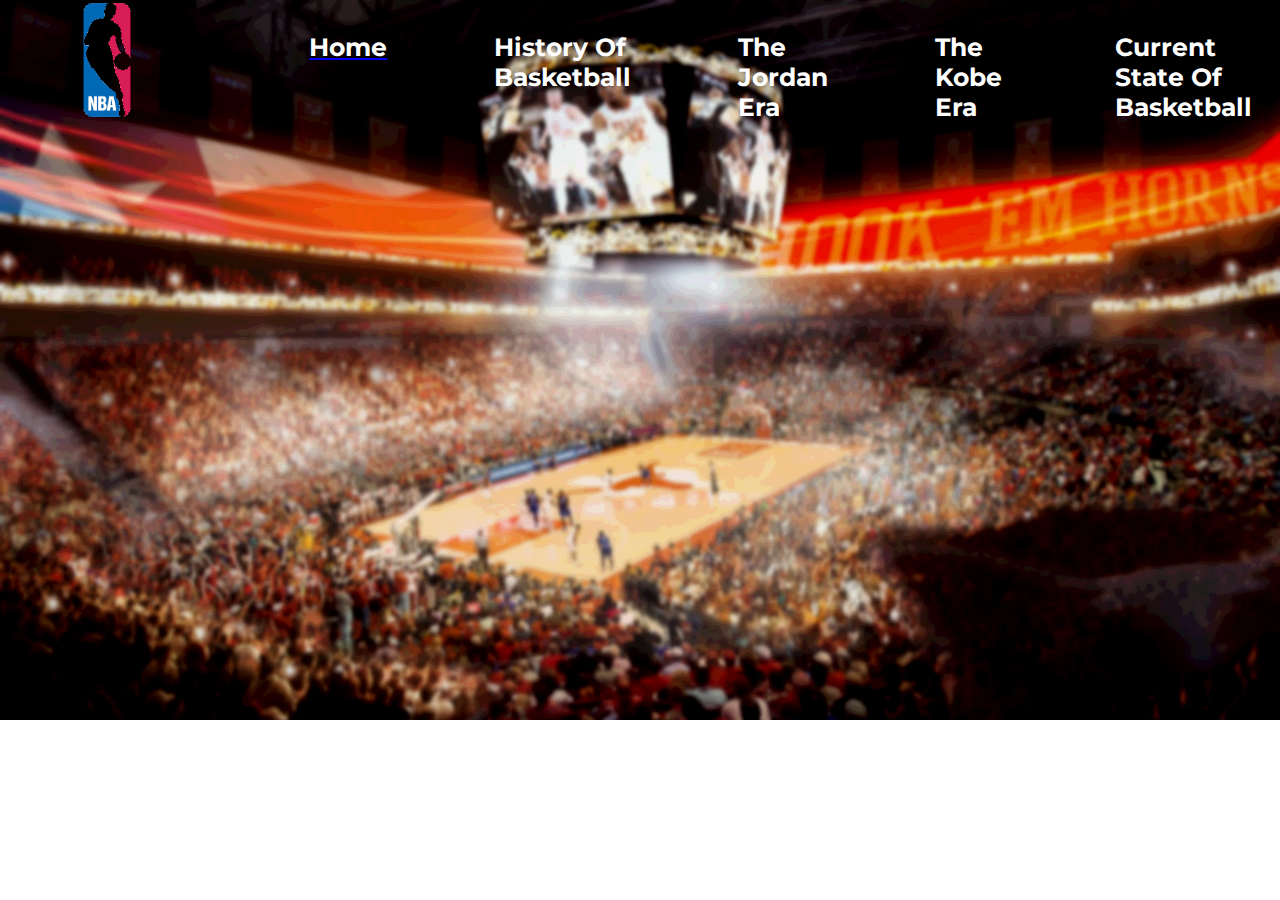
<file: index.html>
<!DOCTYPE html>
<html>
</html>
<head>
	<meta charset="UTF-8">
	<meta http-equiv="X-UA-Compatible" content="IE=edge">
	<meta name="viewport" content="width=device-width, initial-scale=1.0">
	<title>The History Of Basketball | Home Page</title>
	<meta name="keywords" content="Basketball, NBA, Sports">
	<meta name="description" content="History Of Basketball">
	<link rel="stylesheet" href="styles/style.css">
	<link rel="preconnect" href="https://fonts.gstatic.com">
	<link href="https://fonts.googleapis.com/css2?family=Montserrat:ital,wght@1,200&family=Oswald:wght@300&display=swap" rel="stylesheet">
	
	<link rel="apple-touch-icon" sizes="180x180" href="/apple-touch-icon.png">
	<link rel="icon" type="image/png" sizes="32x32" href="/favicon-32x32.png">
	<link rel="icon" type="image/png" sizes="16x16" href="/favicon-16x16.png">
	<link rel="manifest" href="/site.webmanifest">
	<link rel="mask-icon" href="/safari-pinned-tab.svg" color="#5bbad5">
	<meta name="msapplication-TileColor" content="#da532c">
	<meta name="theme-color" content="#ffffff">
	<style type="text/css">
		body{
    	background-image: url("images/stadium.jpg");
   	 	background-size: cover;
   	 	background-repeat: no-repeat;
 }
</style>
</head>
<body>

	<nav>
		<img src="images/NBAlogo.png">
		<a style="text-decoration: underline; text-decoration-color: blue; " href="#">Home</a>
		<a href="history.html">History Of Basketball</a>
		<a href="jordanEra.html">The Jordan Era</a>
		<a href="kobeEra.html">The Kobe Era</a>
		<a href="currentStateOfBasketball.html">Current State Of Basketball</a>
	</nav>
		<main>
	


		</main>





	 <footer>
        <p>Copyright 2021&copy;</p>
    </footer>
	 

</body>
</html>
</file>
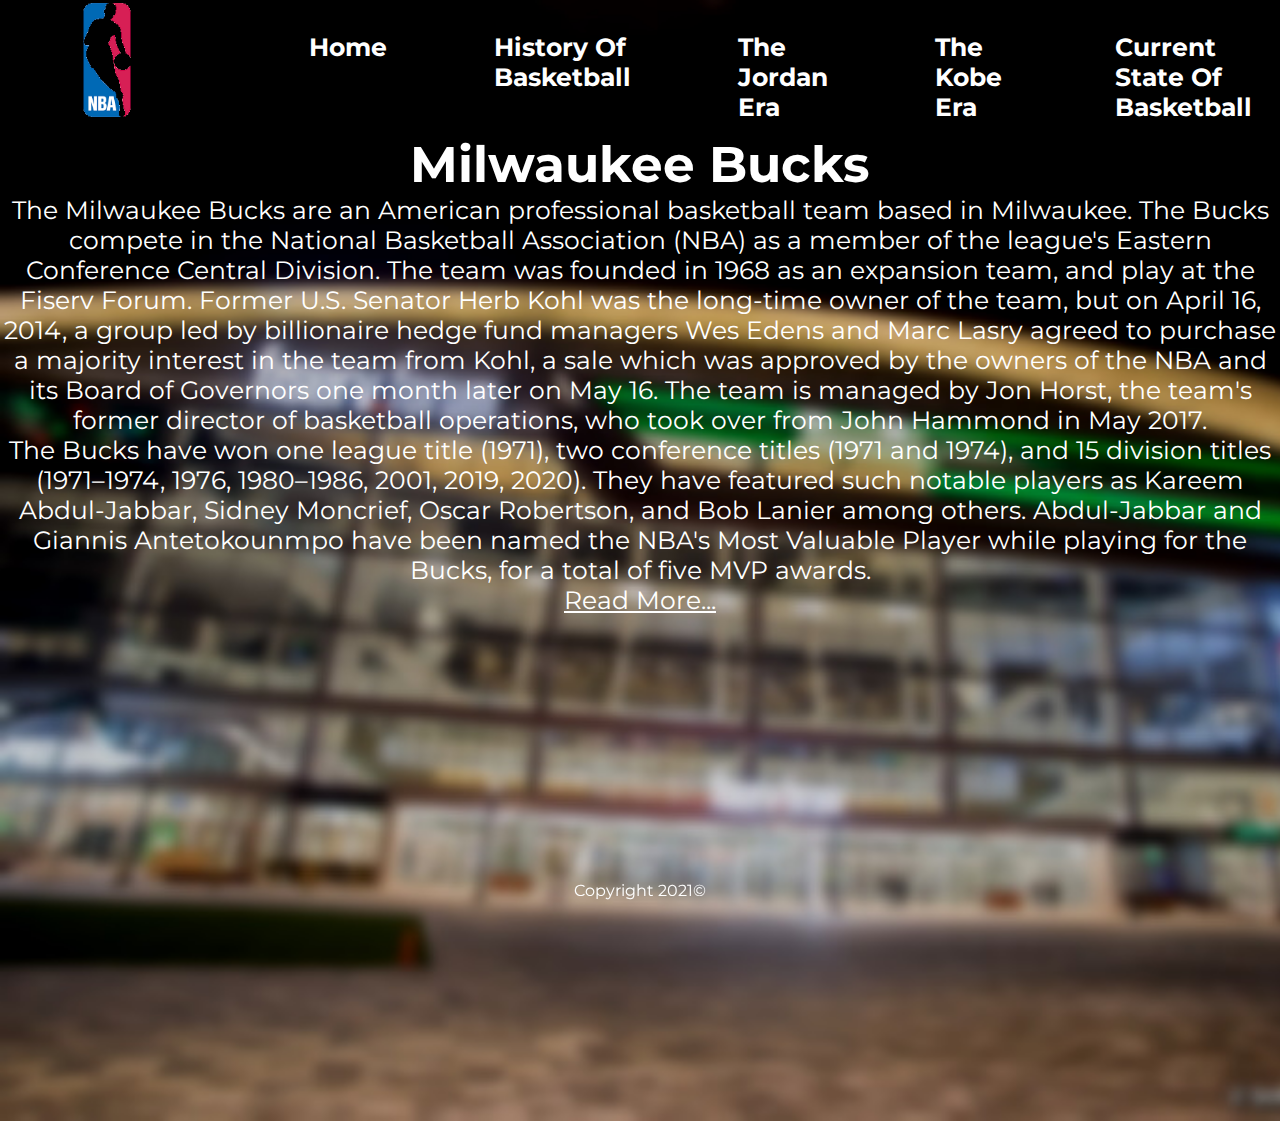
<file: bucks.html>
<!DOCTYPE html>
<html>
<head>
	<meta charset="UTF-8">
	<meta http-equiv="X-UA-Compatible" content="IE=edge">
	<meta name="viewport" content="width=device-width, initial-scale=1.0">
	<title>The History Of Basketball | Home Page</title>
	<meta name="keywords" content="Basketball, NBA, Sports">
	<meta name="description" content="History Of Basketball">
	<link rel="stylesheet" href="styles/style.css">
	<link rel="preconnect" href="https://fonts.gstatic.com">
	<link href="https://fonts.googleapis.com/css2?family=Montserrat:ital,wght@1,200&family=Oswald:wght@300&display=swap" rel="stylesheet">
	
	<link rel="apple-touch-icon" sizes="180x180" href="/apple-touch-icon.png">
	<link rel="icon" type="image/png" sizes="32x32" href="/favicon-32x32.png">
	<link rel="icon" type="image/png" sizes="16x16" href="/favicon-16x16.png">
	<link rel="manifest" href="/site.webmanifest">
	<link rel="mask-icon" href="/safari-pinned-tab.svg" color="#5bbad5">
	<meta name="msapplication-TileColor" content="#da532c">
	<meta name="theme-color" content="#ffffff">
<style type="text/css">
		body{
    	background-image: url("images/fiservStadium.jpg");
   	 	background-size: cover;
   	 	background-repeat: no-repeat;
 }
</style>
</head>
<body>

	<nav>
		<img src="images/NBAlogo.png">
		<a href="index.html">Home</a>
		<a href="history.html">History Of Basketball</a>
		<a href="jordanEra.html">The Jordan Era</a>
		<a href="kobeEra.html">The Kobe Era</a>
		<a href="currentStateOfBasketball.html">Current State Of Basketball</a>
	</nav>
<main>
	
		<h1>
			Milwaukee Bucks
		</h1>

		<p>
			The Milwaukee Bucks are an American professional basketball team based in Milwaukee. The Bucks compete in the National Basketball Association (NBA) as a member of the league's Eastern Conference Central Division. The team was founded in 1968 as an expansion team, and play at the Fiserv Forum. Former U.S. Senator Herb Kohl was the long-time owner of the team, but on April 16, 2014, a group led by billionaire hedge fund managers Wes Edens and Marc Lasry agreed to purchase a majority interest in the team from Kohl, a sale which was approved by the owners of the NBA and its Board of Governors one month later on May 16. The team is managed by Jon Horst, the team's former director of basketball operations, who took over from John Hammond in May 2017.
			<br>
			The Bucks have won one league title (1971), two conference titles (1971 and 1974), and 15 division titles (1971–1974, 1976, 1980–1986, 2001, 2019, 2020). They have featured such notable players as Kareem Abdul-Jabbar, Sidney Moncrief, Oscar Robertson, and Bob Lanier among others. Abdul-Jabbar and Giannis Antetokounmpo have been named the NBA's Most Valuable Player while playing for the Bucks, for a total of five MVP awards.



		</p>


		<a href="https://en.wikipedia.org/wiki/Milwaukee_Bucks" target="_blank">Read More...</a>

		
		<section>
			
		</section>





		<section>
			<iframe src="https://www.google.com/maps/embed?pb=!1m18!1m12!1m3!1d2915.826392934822!2d-87.91957488422652!3d43.04508409955686!2m3!1f0!2f0!3f0!3m2!1i1024!2i768!4f13.1!3m3!1m2!1s0x880519748afe3d71%3A0x20af60eabab279bb!2sFiserv%20Forum!5e0!3m2!1sen!2sie!4v1618704777743!5m2!1sen!2sie" width="600" height="450" style="border:0;" allowfullscreen="" loading="lazy"></iframe>
		</section>

	 </main>





	 <footer>
        <p>Copyright 2021&copy;</p>
    </footer>
	 

</body>
</html>
</file>
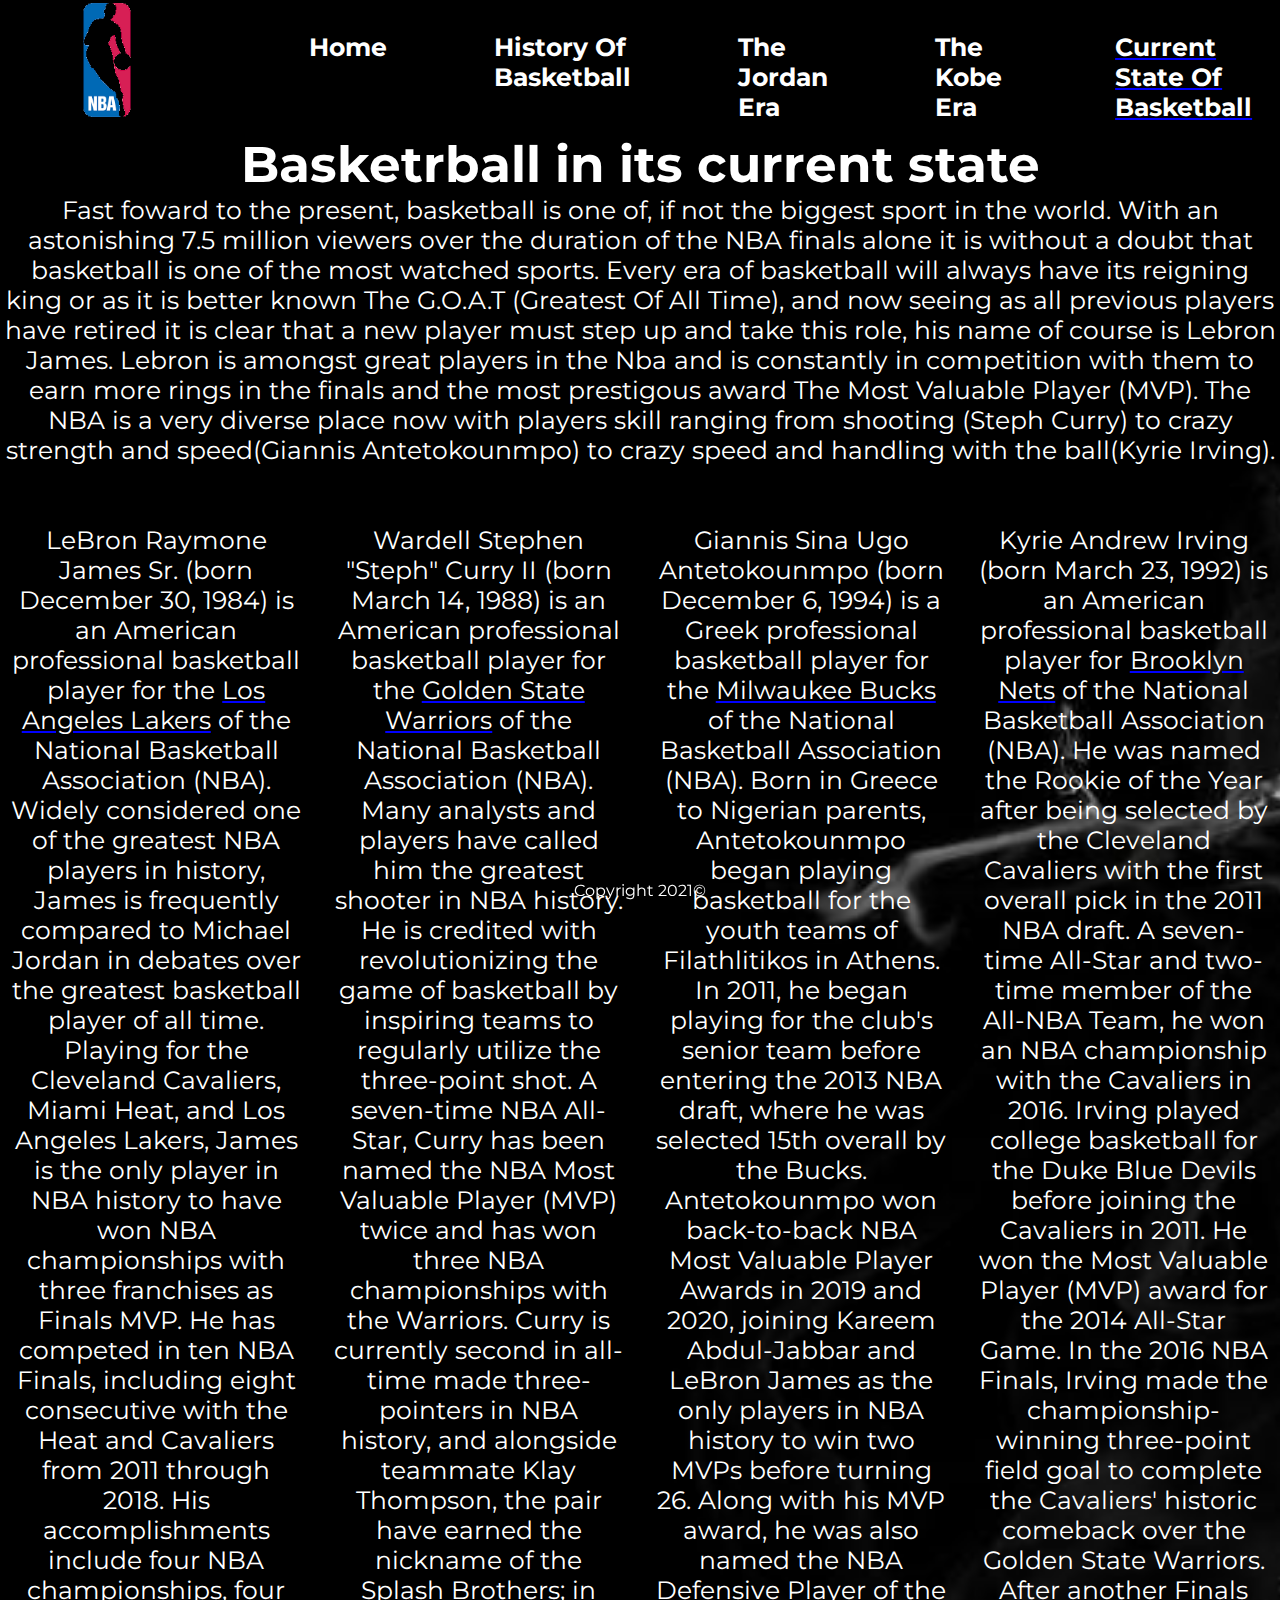
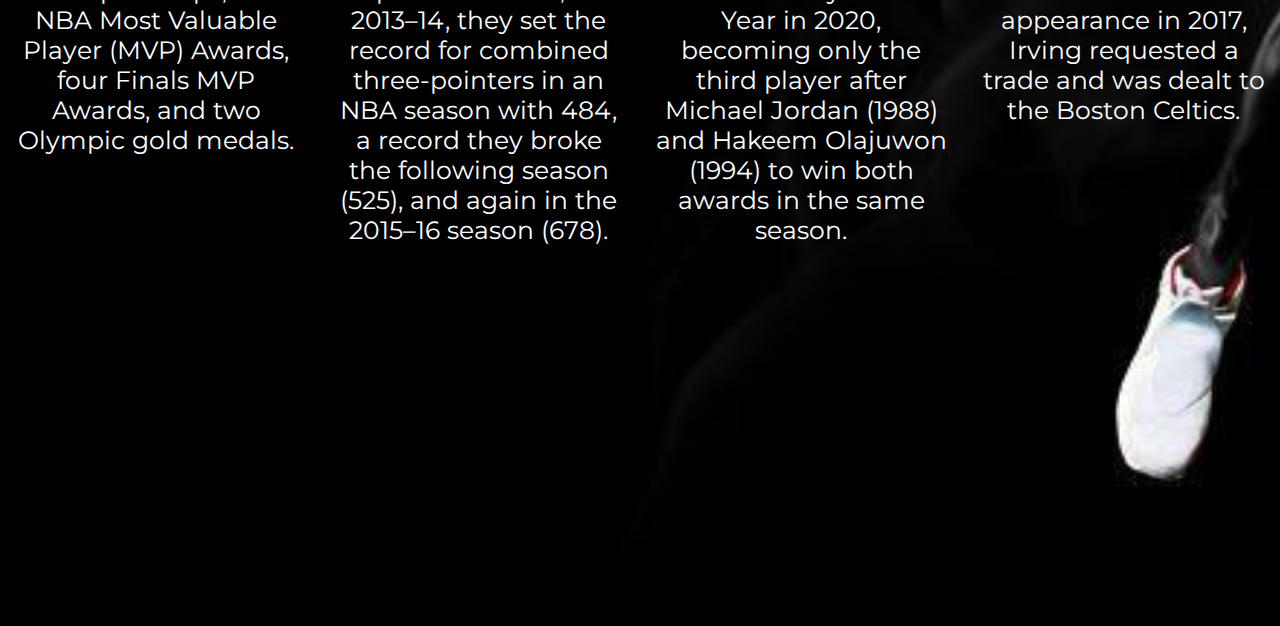
<file: currentStateOfBasketball.html>
<!DOCTYPE html>
<html>
<head>
	<meta charset="UTF-8">
	<meta http-equiv="X-UA-Compatible" content="IE=edge">
	<meta name="viewport" content="width=device-width, initial-scale=1.0">
	<title>The History Of Basketball | Home Page</title>
	<meta name="keywords" content="Basketball, NBA, Sports">
	<meta name="description" content="History Of Basketball">
	<link rel="stylesheet" href="styles/style.css">
	<link rel="preconnect" href="https://fonts.gstatic.com">
	<link href="https://fonts.googleapis.com/css2?family=Montserrat:ital,wght@1,200&family=Oswald:wght@300&display=swap" rel="stylesheet">
	
	<link rel="apple-touch-icon" sizes="180x180" href="/apple-touch-icon.png">
	<link rel="icon" type="image/png" sizes="32x32" href="/favicon-32x32.png">
	<link rel="icon" type="image/png" sizes="16x16" href="/favicon-16x16.png">
	<link rel="manifest" href="/site.webmanifest">
	<link rel="mask-icon" href="/safari-pinned-tab.svg" color="#5bbad5">
	<meta name="msapplication-TileColor" content="#da532c">
	<meta name="theme-color" content="#ffffff">
<style type="text/css">
		body{
    	background-image: url("images/Basketball2020.jpg");
   	 	background-size: cover;
   	 	background-repeat: no-repeat;
 }
</style>
</head>
<body>

	<nav>
		<img src="images/NBAlogo.png">
		<a href="index.html">Home</a>
		<a href="history.html">History Of Basketball</a>
		<a href="jordanEra.html">The Jordan Era</a>
		<a href="kobeEra.html">The Kobe Era</a>
		<a style="text-decoration: underline; text-decoration-color: blue;" href="currentStateOfBasketball.html">Current State Of Basketball</a>
	</nav>
<main>
	
		<h1>
			Basketrball in its current state
		</h1>

		<p>Fast foward to the present, basketball is one of, if not the biggest sport in the world. With an astonishing 7.5 million viewers over the duration of the NBA finals alone it is without a doubt that basketball is one of the most watched sports. Every era of basketball will always have its reigning king or as it is better known The G.O.A.T (Greatest Of All Time), and now seeing as all previous players have retired it is clear that a new player must step up and take this role, his name of course is Lebron James. 

		Lebron is amongst great players in the Nba and is constantly in competition with them to earn more rings in the finals and the most prestigous award The Most Valuable Player (MVP). The NBA is a very diverse place now with players skill ranging from shooting (Steph Curry) to crazy strength and speed(Giannis Antetokounmpo) to crazy speed and handling with the ball(Kyrie Irving).
   		
		</p>

		<section class="gridContainer">
				<section id="col1" style="margin: 10px;">
					<p>
						LeBron Raymone James Sr. (born December 30, 1984) is an American professional basketball player for the <a style="text-decoration: underline; text-decoration-color: blue;" href="lakers.html">Los Angeles Lakers</a> of the National Basketball Association (NBA). Widely considered one of the greatest NBA players in history, James is frequently compared to Michael Jordan in debates over the greatest basketball player of all time. Playing for the Cleveland Cavaliers, Miami Heat, and Los Angeles Lakers, James is the only player in NBA history to have won NBA championships with three franchises as Finals MVP. He has competed in ten NBA Finals, including eight consecutive with the Heat and Cavaliers from 2011 through 2018. His accomplishments include four NBA championships, four NBA Most Valuable Player (MVP) Awards, four Finals MVP Awards, and two Olympic gold medals.
					</p>
				</section>
				
				<section id="col2" style="margin: 10px;">
					<p>
						Wardell Stephen "Steph" Curry II (born March 14, 1988) is an American professional basketball player for the <a style="text-decoration: underline; text-decoration-color: blue;" href="goldenState.html">Golden State Warriors</a> of the National Basketball Association (NBA). Many analysts and players have called him the greatest shooter in NBA history. He is credited with revolutionizing the game of basketball by inspiring teams to regularly utilize the three-point shot. A seven-time NBA All-Star, Curry has been named the NBA Most Valuable Player (MVP) twice and has won three NBA championships with the Warriors.
						Curry is currently second in all-time made three-pointers in NBA history, and alongside teammate Klay Thompson, the pair have earned the nickname of the Splash Brothers; in 2013–14, they set the record for combined three-pointers in an NBA season with 484, a record they broke the following season (525), and again in the 2015–16 season (678).
					</p>
				</section>
				
				<section id="col3" style="margin: 10px;">
					<p>
						Giannis Sina Ugo Antetokounmpo (born December 6, 1994) is a Greek professional basketball player for the <a style="text-decoration: underline; text-decoration-color: blue;" href="bucks.html">Milwaukee Bucks</a> of the National Basketball Association (NBA). Born in Greece to Nigerian parents, Antetokounmpo began playing basketball for the youth teams of Filathlitikos in Athens. In 2011, he began playing for the club's senior team before entering the 2013 NBA draft, where he was selected 15th overall by the Bucks.
						Antetokounmpo won back-to-back NBA Most Valuable Player Awards in 2019 and 2020, joining Kareem Abdul-Jabbar and LeBron James as the only players in NBA history to win two MVPs before turning 26. Along with his MVP award, he was also named the NBA Defensive Player of the Year in 2020, becoming only the third player after Michael Jordan (1988) and Hakeem Olajuwon (1994) to win both awards in the same season.

				</section>
				
				<section id="col4" style="margin: 10px;">
					<p>
						Kyrie Andrew Irving (born March 23, 1992) is an American professional basketball player for <a style="text-decoration: underline; text-decoration-color: blue;" href="nets.html">Brooklyn Nets</a> of the National Basketball Association (NBA). He was named the Rookie of the Year after being selected by the Cleveland Cavaliers with the first overall pick in the 2011 NBA draft. A seven-time All-Star and two-time member of the All-NBA Team, he won an NBA championship with the Cavaliers in 2016.
						Irving played college basketball for the Duke Blue Devils before joining the Cavaliers in 2011. He won the Most Valuable Player (MVP) award for the 2014 All-Star Game. In the 2016 NBA Finals, Irving made the championship-winning three-point field goal to complete the Cavaliers' historic comeback over the Golden State Warriors. After another Finals appearance in 2017, Irving requested a trade and was dealt to the Boston Celtics.
				</section>

		</section>


		<section>
			<iframe width="560" height="315" src="https://www.youtube.com/embed/ebpUYnxOlHE" title="YouTube video player" frameborder="0" allow="accelerometer; autoplay; clipboard-write; encrypted-media; gyroscope; picture-in-picture" allowfullscreen></iframe>		
		</section>



	 </main>





	 <footer>
        <p>Copyright 2021&copy;</p>
    </footer>
	 

</body>
</html>
</file>
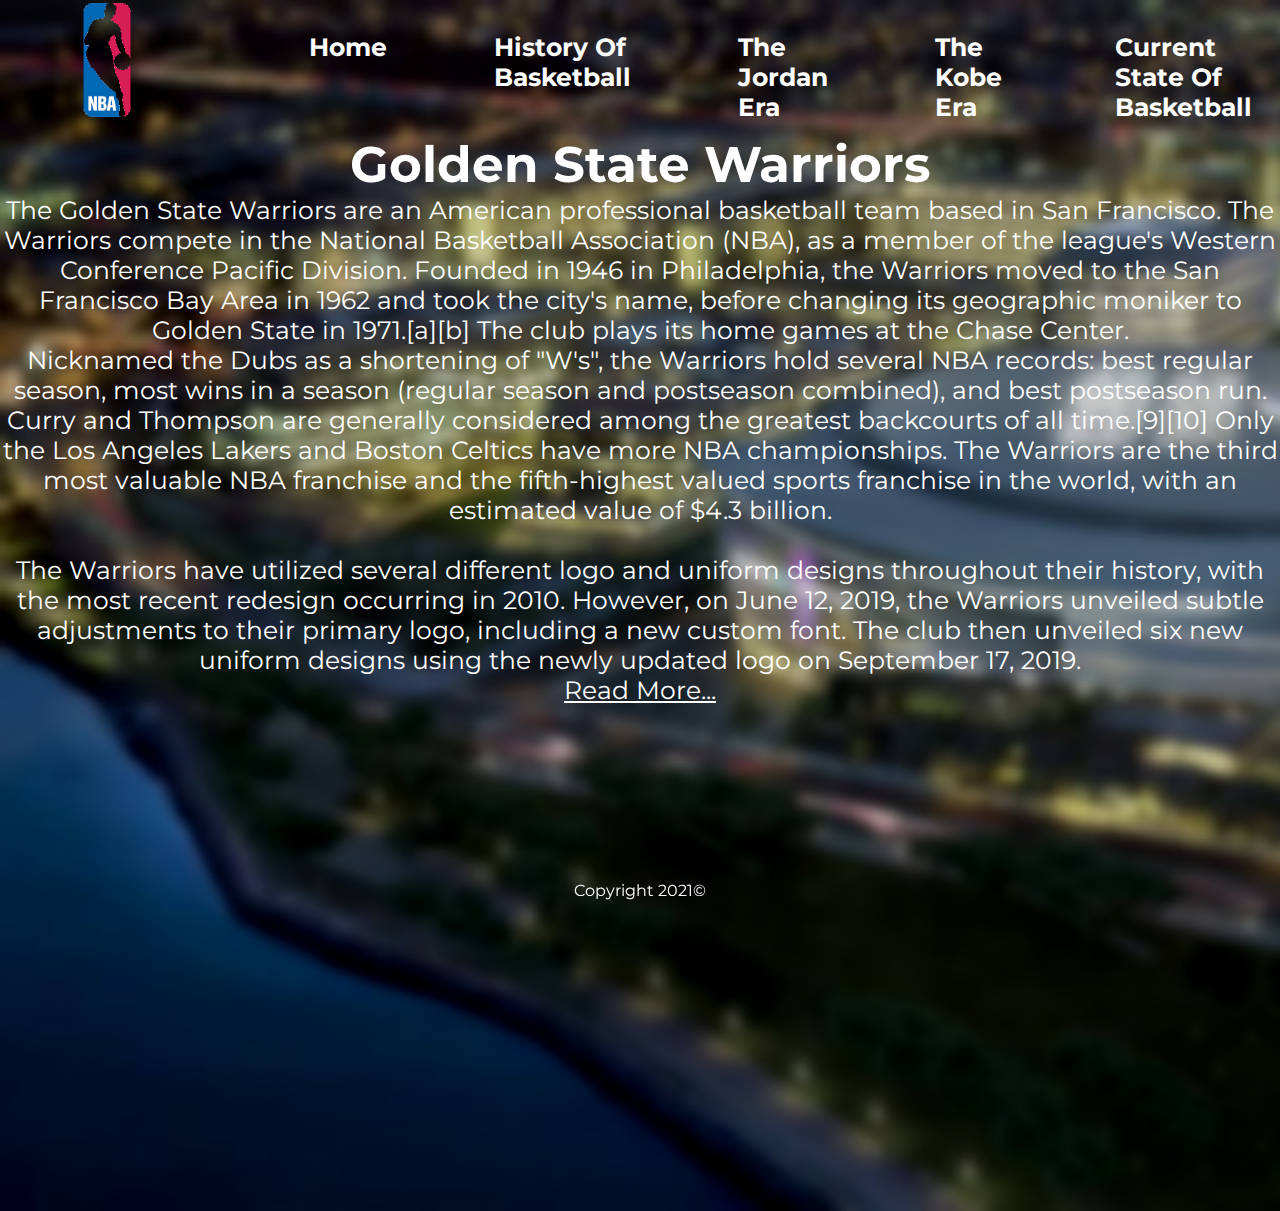
<file: goldenState.html>
<!DOCTYPE html>
<html>
<head>
	<meta charset="UTF-8">
	<meta http-equiv="X-UA-Compatible" content="IE=edge">
	<meta name="viewport" content="width=device-width, initial-scale=1.0">
	<title>The History Of Basketball | Home Page</title>
	<meta name="keywords" content="Basketball, NBA, Sports">
	<meta name="description" content="History Of Basketball">
	<link rel="stylesheet" href="styles/style.css">
	<link rel="preconnect" href="https://fonts.gstatic.com">
	<link href="https://fonts.googleapis.com/css2?family=Montserrat:ital,wght@1,200&family=Oswald:wght@300&display=swap" rel="stylesheet">
	
	<link rel="apple-touch-icon" sizes="180x180" href="/apple-touch-icon.png">
	<link rel="icon" type="image/png" sizes="32x32" href="/favicon-32x32.png">
	<link rel="icon" type="image/png" sizes="16x16" href="/favicon-16x16.png">
	<link rel="manifest" href="/site.webmanifest">
	<link rel="mask-icon" href="/safari-pinned-tab.svg" color="#5bbad5">
	<meta name="msapplication-TileColor" content="#da532c">
	<meta name="theme-color" content="#ffffff">
<style type="text/css">
		body{
    	background-image: url("images/chaseCenter.jpg");
   	 	background-size: cover;
   	 	background-repeat: no-repeat;
 }
</style>
</head>
<body>

	<nav>
		<img src="images/NBAlogo.png">
		<a href="index.html">Home</a>
		<a href="history.html">History Of Basketball</a>
		<a href="jordanEra.html">The Jordan Era</a>
		<a href="kobeEra.html">The Kobe Era</a>
		<a href="currentStateOfBasketball.html">Current State Of Basketball</a>
	</nav>
<main>
	
		<h1>
			Golden State Warriors
		</h1>

		<p>
			The Golden State Warriors are an American professional basketball team based in San Francisco. The Warriors compete in the National Basketball Association (NBA), as a member of the league's Western Conference Pacific Division. Founded in 1946 in Philadelphia, the Warriors moved to the San Francisco Bay Area in 1962 and took the city's name, before changing its geographic moniker to Golden State in 1971.[a][b] The club plays its home games at the Chase Center.
			<br>
			Nicknamed the Dubs as a shortening of "W's", the Warriors hold several NBA records: best regular season, most wins in a season (regular season and postseason combined), and best postseason run. Curry and Thompson are generally considered among the greatest backcourts of all time.[9][10] Only the Los Angeles Lakers and Boston Celtics have more NBA championships. The Warriors are the third most valuable NBA franchise and the fifth-highest valued sports franchise in the world, with an estimated value of $4.3 billion.
			<br><br>
			The Warriors have utilized several different logo and uniform designs throughout their history, with the most recent redesign occurring in 2010. However, on June 12, 2019, the Warriors unveiled subtle adjustments to their primary logo, including a new custom font. The club then unveiled six new uniform designs using the newly updated logo on September 17, 2019.
		</p>


		<a href="https://en.wikipedia.org/wiki/Golden_State_Warriors" target="_blank">Read More...</a>

		
		<section>
			
		</section>





		<section>
			<iframe src="https://www.google.com/maps/embed?pb=!1m18!1m12!1m3!1d3153.938047264349!2d-122.38990368479354!3d37.76805082031952!2m3!1f0!2f0!3f0!3m2!1i1024!2i768!4f13.1!3m3!1m2!1s0x808f7fc67f4400e9%3A0x7d6793e3d8a141e3!2sChase%20Center!5e0!3m2!1sen!2sie!4v1618704157193!5m2!1sen!2sie" width="600" height="450" style="border:0;" allowfullscreen="" loading="lazy"></iframe>
		</section>

	 </main>





	 <footer>
        <p>Copyright 2021&copy;</p>
    </footer>
	 

</body>
</html>
</file>
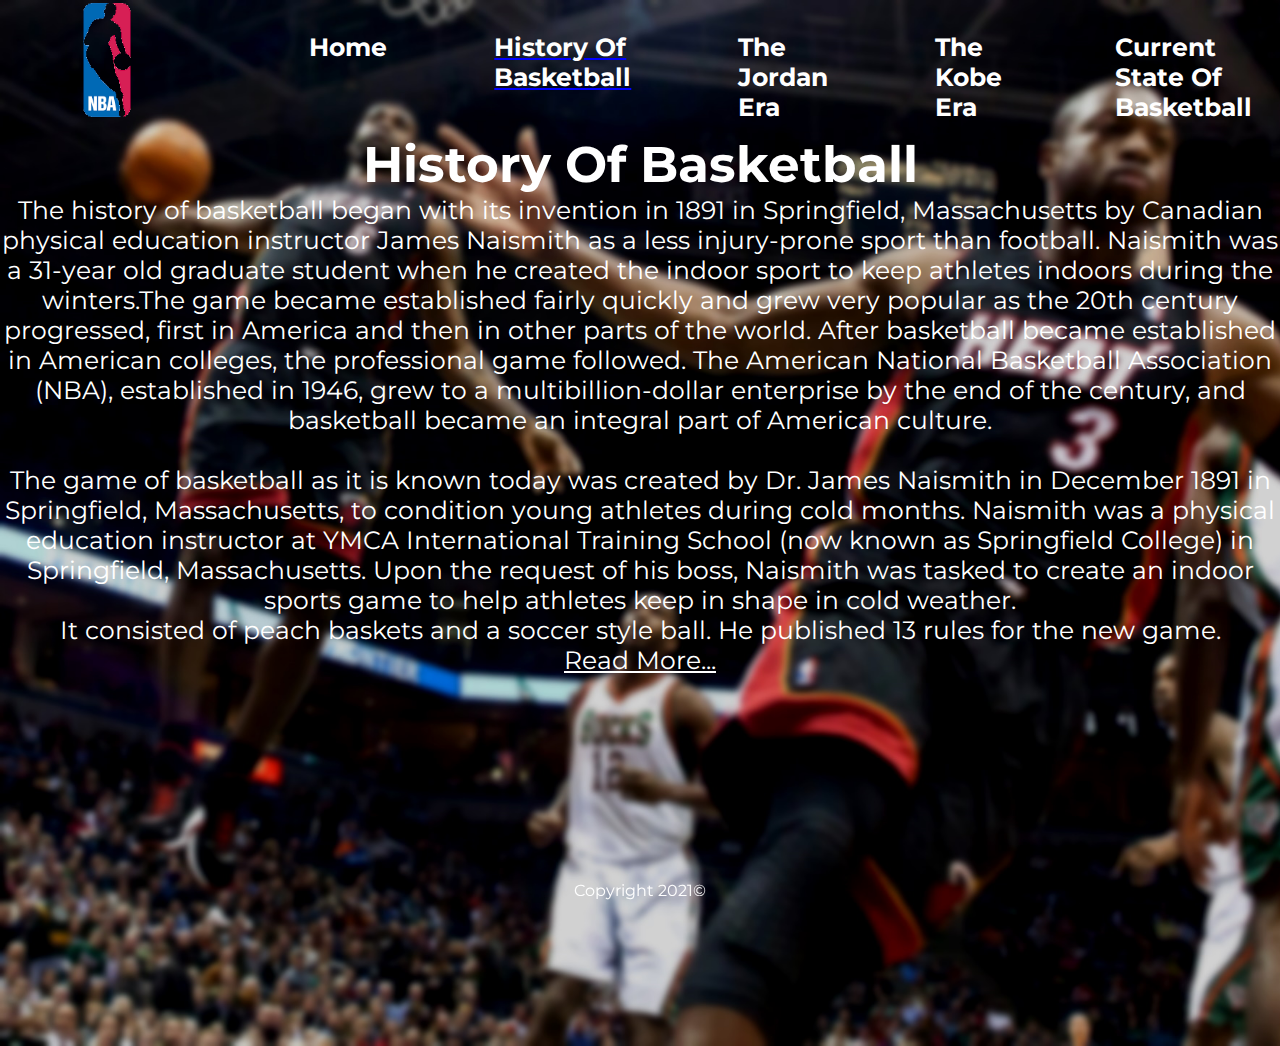
<file: history.html>
<!DOCTYPE html>
<html>
<head>
	<meta charset="UTF-8">
	<meta http-equiv="X-UA-Compatible" content="IE=edge">
	<meta name="viewport" content="width=device-width, initial-scale=1.0">
	<title>The History Of Basketball | Home Page</title>
	<meta name="keywords" content="Basketball, NBA, Sports">
	<meta name="description" content="History Of Basketball">
	<link rel="stylesheet" href="styles/style.css">
	<link rel="preconnect" href="https://fonts.gstatic.com">
	<link href="https://fonts.googleapis.com/css2?family=Montserrat:ital,wght@1,200&family=Oswald:wght@300&display=swap" rel="stylesheet">
	
	<link rel="apple-touch-icon" sizes="180x180" href="/apple-touch-icon.png">
	<link rel="icon" type="image/png" sizes="32x32" href="/favicon-32x32.png">
	<link rel="icon" type="image/png" sizes="16x16" href="/favicon-16x16.png">
	<link rel="manifest" href="/site.webmanifest">
	<link rel="mask-icon" href="/safari-pinned-tab.svg" color="#5bbad5">
	<meta name="msapplication-TileColor" content="#da532c">
	<meta name="theme-color" content="#ffffff">
<style type="text/css">
		body{
    	background-image: url("images/BronWadeDunk.jpg");
   	 	background-size: cover;
   	 	background-repeat: no-repeat;
 }
</style>
</head>
<body>

	<nav>
		<img src="images/NBAlogo.png">
		<a href="index.html">Home</a>
		<a style="text-decoration: underline; text-decoration-color: blue; " href="#">History Of Basketball</a>
		<a href="jordanEra.html">The Jordan Era</a>
		<a href="kobeEra.html">The Kobe Era</a>
		<a href="currentStateOfBasketball.html">Current State Of Basketball</a>
	</nav>
<main>
	
		<h1>
			History Of Basketball
		</h1>

		<p>The history of basketball began with its invention in 1891 in Springfield, Massachusetts by Canadian physical education instructor James Naismith as a less injury-prone sport than football. Naismith was a 31-year old graduate student when he created the indoor sport to keep athletes indoors during the winters.The game became established fairly quickly and grew very popular as the 20th century progressed, first in America and then in other parts of the world. After basketball became established in American colleges, the professional game followed. The American National Basketball Association (NBA), established in 1946, grew to a multibillion-dollar enterprise by the end of the century, and basketball became an integral part of American culture. <br> <br>
		
		The game of basketball as it is known today was created by Dr. James Naismith in December 1891 in Springfield, Massachusetts, to condition young athletes during cold months. Naismith was a physical education instructor at YMCA International Training School (now known as Springfield College) in Springfield, Massachusetts. Upon the request of his boss, Naismith was tasked to create an indoor sports game to help athletes keep in shape in cold weather. <br>
		It consisted of peach baskets and a soccer style ball. He published 13 rules for the new game.


		</p>

		<a href="https://en.wikipedia.org/wiki/History_of_basketball" target="_blank">Read More...</a>



		<section>
			<iframe width="560" height="315" src="https://www.youtube.com/embed/WaYAhkH2cJM" frameborder="0" allow="accelerometer; autoplay; clipboard-write; encrypted-media; gyroscope; picture-in-picture" allowfullscreen></iframe>
		</section>



	 </main>





	 <footer>
        <p>Copyright 2021&copy;</p>
    </footer>
	 

</body>
</html>
</file>
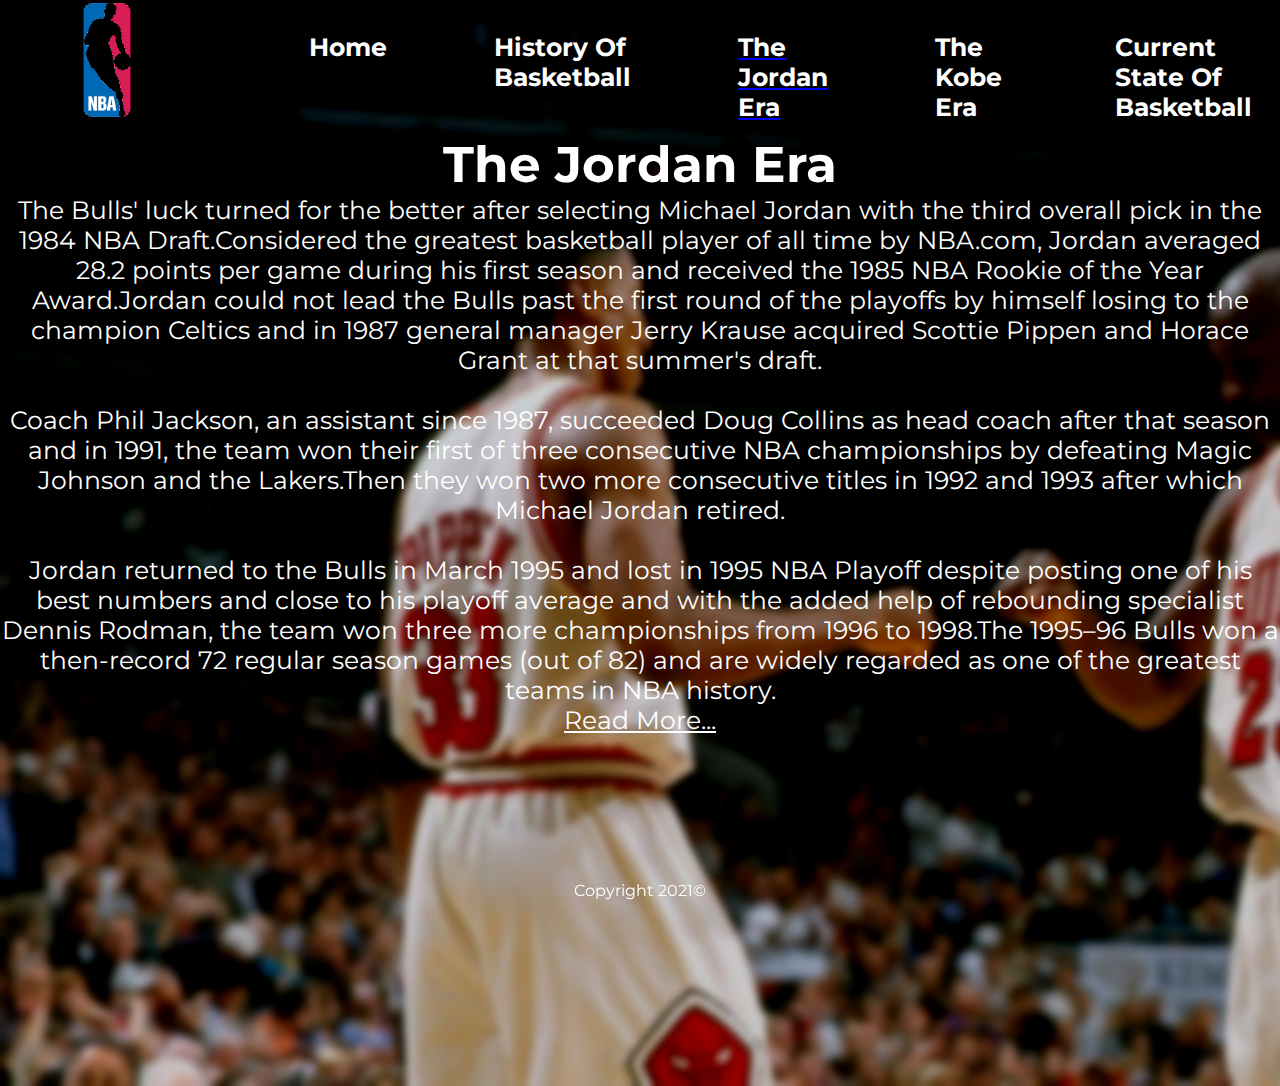
<file: jordanEra.html>
<!DOCTYPE html>
<html>
<head>
	<meta charset="UTF-8">
	<meta http-equiv="X-UA-Compatible" content="IE=edge">
	<meta name="viewport" content="width=device-width, initial-scale=1.0">
	<title>The History Of Basketball | Home Page</title>
	<meta name="keywords" content="Basketball, NBA, Sports">
	<meta name="description" content="History Of Basketball">
	<link rel="stylesheet" href="styles/style.css">
	<link rel="preconnect" href="https://fonts.gstatic.com">
	<link href="https://fonts.googleapis.com/css2?family=Montserrat:ital,wght@1,200&family=Oswald:wght@300&display=swap" rel="stylesheet">
	
	<link rel="apple-touch-icon" sizes="180x180" href="/apple-touch-icon.png">
	<link rel="icon" type="image/png" sizes="32x32" href="/favicon-32x32.png">
	<link rel="icon" type="image/png" sizes="16x16" href="/favicon-16x16.png">
	<link rel="manifest" href="/site.webmanifest">
	<link rel="mask-icon" href="/safari-pinned-tab.svg" color="#5bbad5">
	<meta name="msapplication-TileColor" content="#da532c">
	<meta name="theme-color" content="#ffffff">

	<style type="text/css">
		body{
    	background-image: url("images/jordan.jpg");
   	 	background-size: cover;
   	 	background-repeat: no-repeat;
 }
</style>

</head>
<body>

	<nav>
		<img src="images/NBAlogo.png">
		<a href="index.html">Home</a>
		<a href="history.html">History Of Basketball</a>
		<a style="text-decoration: underline; text-decoration-color: blue; "href="jordanEra.html">The Jordan Era</a>
		<a href="kobeEra.html">The Kobe Era</a>
		<a href="currentStateOfBasketball.html">Current State Of Basketball</a>
	</nav>
<main>
	
		<h1>
			The Jordan Era
		</h1>

		<p>The Bulls' luck turned for the better after selecting Michael Jordan with the third overall pick in the 1984 NBA Draft.Considered the greatest basketball player of all time by NBA.com, Jordan averaged 28.2 points per game during his first season and received the 1985 NBA Rookie of the Year Award.Jordan could not lead the Bulls past the first round of the playoffs by himself losing to the champion Celtics and in 1987 general manager Jerry Krause acquired Scottie Pippen and Horace Grant at that summer's draft. <br> <br>
			Coach Phil Jackson, an assistant since 1987, succeeded Doug Collins as head coach after that season and in 1991, the team won their first of three consecutive NBA championships by defeating Magic Johnson and the Lakers.Then they won two more consecutive titles in 1992 and 1993 after which Michael Jordan retired. <br> <br>
			Jordan returned to the Bulls in March 1995 and lost in 1995 NBA Playoff despite posting one of his best numbers and close to his playoff average and with the added help of rebounding specialist Dennis Rodman, the team won three more championships from 1996 to 1998.The 1995–96 Bulls won a then-record 72 regular season games (out of 82) and are widely regarded as one of the greatest teams in NBA history.

		</p>

		<a href="https://en.wikipedia.org/wiki/List_of_Chicago_Bulls_seasons" target="_blank">Read More...</a>


		<section style="margin-top: 30px;">
				<iframe width="560" height="315" src="https://www.youtube.com/embed/8FwgVZdCpGk" frameborder="0" allow="accelerometer; autoplay; clipboard-write; encrypted-media; gyroscope; picture-in-picture" allowfullscreen></iframe>

		</section>


	 </main>
	 <footer>
        <p>Copyright 2021&copy;</p>
    </footer>
	 

</body>
</html>




</body>
</file>
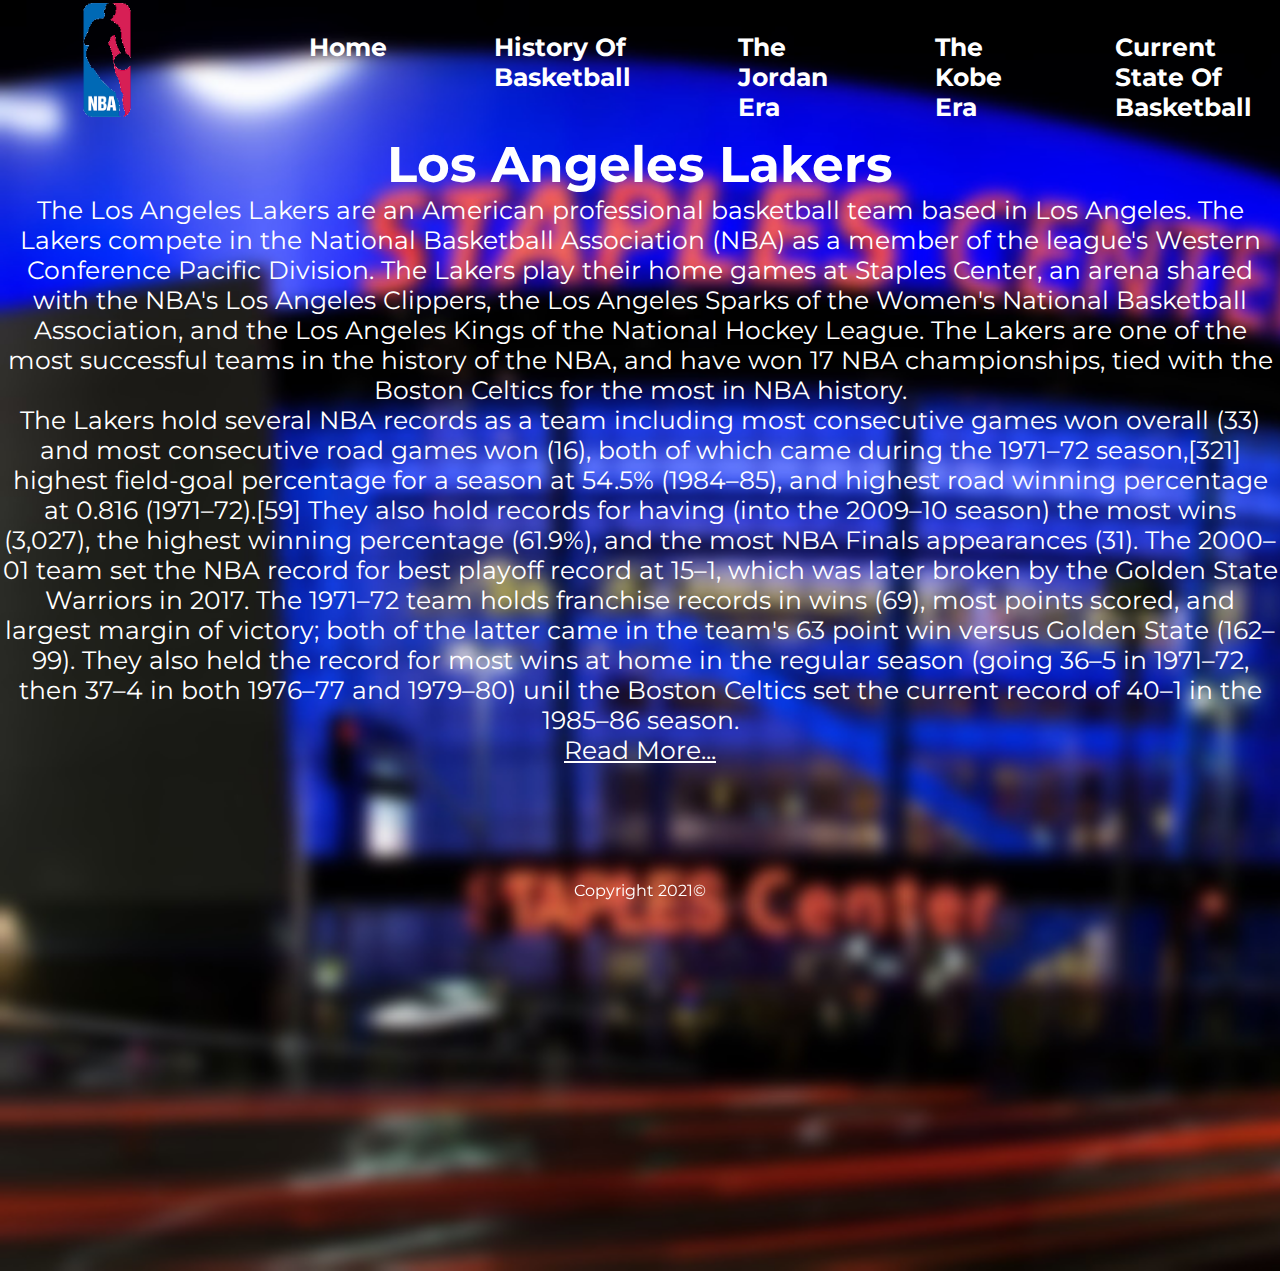
<file: lakers.html>
<!DOCTYPE html>
<html>
<head>
	<meta charset="UTF-8">
	<meta http-equiv="X-UA-Compatible" content="IE=edge">
	<meta name="viewport" content="width=device-width, initial-scale=1.0">
	<title>The History Of Basketball | Home Page</title>
	<meta name="keywords" content="Basketball, NBA, Sports">
	<meta name="description" content="History Of Basketball">
	<link rel="stylesheet" href="styles/style.css">
	<link rel="preconnect" href="https://fonts.gstatic.com">
	<link href="https://fonts.googleapis.com/css2?family=Montserrat:ital,wght@1,200&family=Oswald:wght@300&display=swap" rel="stylesheet">
	
	<link rel="apple-touch-icon" sizes="180x180" href="/apple-touch-icon.png">
	<link rel="icon" type="image/png" sizes="32x32" href="/favicon-32x32.png">
	<link rel="icon" type="image/png" sizes="16x16" href="/favicon-16x16.png">
	<link rel="manifest" href="/site.webmanifest">
	<link rel="mask-icon" href="/safari-pinned-tab.svg" color="#5bbad5">
	<meta name="msapplication-TileColor" content="#da532c">
	<meta name="theme-color" content="#ffffff">
<style type="text/css">
		body{
    	background-image: url("images/staplesCenter.jpg");
   	 	background-size: cover;
   	 	background-repeat: no-repeat;
 }
</style>
</head>
<body>

	<nav>
		<img src="images/NBAlogo.png">
		<a href="index.html">Home</a>
		<a href="history.html">History Of Basketball</a>
		<a href="jordanEra.html">The Jordan Era</a>
		<a href="kobeEra.html">The Kobe Era</a>
		<a href="currentStateOfBasketball.html">Current State Of Basketball</a>
	</nav>
<main>
	
		<h1>
			Los Angeles Lakers
		</h1>

		<p>
			The Los Angeles Lakers are an American professional basketball team based in Los Angeles. The Lakers compete in the National Basketball Association (NBA) as a member of the league's Western Conference Pacific Division. The Lakers play their home games at Staples Center, an arena shared with the NBA's Los Angeles Clippers, the Los Angeles Sparks of the Women's National Basketball Association, and the Los Angeles Kings of the National Hockey League. The Lakers are one of the most successful teams in the history of the NBA, and have won 17 NBA championships, tied with the Boston Celtics for the most in NBA history.
			<br>
			The Lakers hold several NBA records as a team including most consecutive games won overall (33) and most consecutive road games won (16), both of which came during the 1971–72 season,[321] highest field-goal percentage for a season at 54.5% (1984–85), and highest road winning percentage at 0.816 (1971–72).[59] They also hold records for having (into the 2009–10 season) the most wins (3,027), the highest winning percentage (61.9%), and the most NBA Finals appearances (31). The 2000–01 team set the NBA record for best playoff record at 15–1, which was later broken by the Golden State Warriors in 2017. The 1971–72 team holds franchise records in wins (69), most points scored, and largest margin of victory; both of the latter came in the team's 63 point win versus Golden State (162–99). They also held the record for most wins at home in the regular season (going 36–5 in 1971–72, then 37–4 in both 1976–77 and 1979–80) unil the Boston Celtics set the current record of 40–1 in the 1985–86 season.
		</p>

		<a href="https://en.wikipedia.org/wiki/Los_Angeles_Lakers" target="_blank">Read More...</a>

		<section>
			
			<iframe src="https://www.google.com/maps/embed?pb=!1m18!1m12!1m3!1d3306.033277112892!2d-118.26944278478526!3d34.043017480608455!2m3!1f0!2f0!3f0!3m2!1i1024!2i768!4f13.1!3m3!1m2!1s0x80c2c7b85dea2a93%3A0x1ff47c3ceb7bb2d5!2sSTAPLES%20Center!5e0!3m2!1sen!2sie!4v1618703276213!5m2!1sen!2sie" width="600" height="450" style="border:0;" allowfullscreen="" loading="lazy"></iframe>
			
		</section>

	 </main>





	 <footer>
        <p>Copyright 2021&copy;</p>
    </footer>
	 

</body>
</html>
</file>
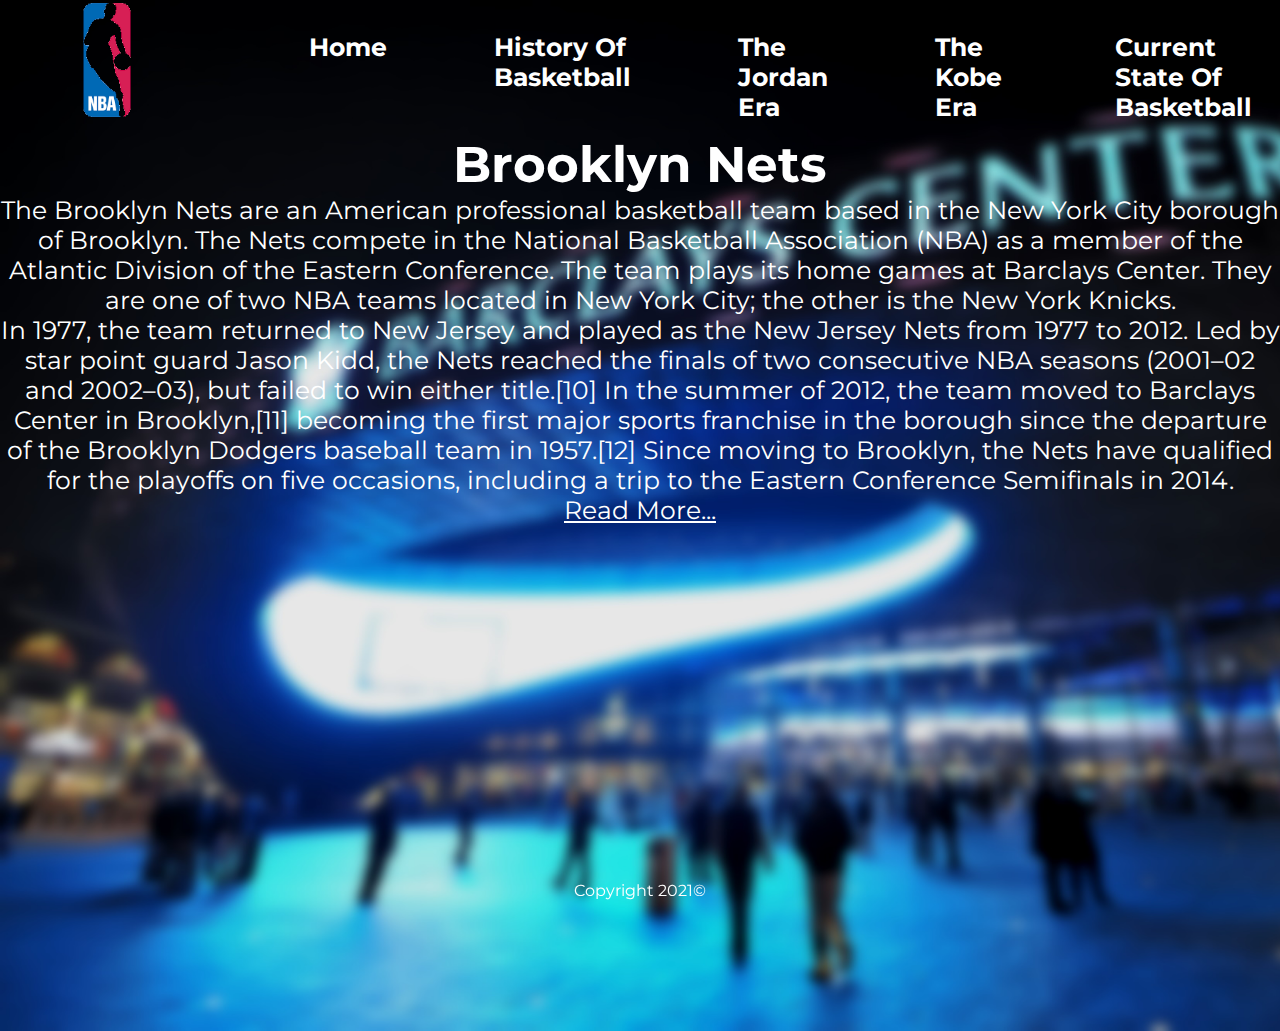
<file: nets.html>
<!DOCTYPE html>
<html>
<head>
	<meta charset="UTF-8">
	<meta http-equiv="X-UA-Compatible" content="IE=edge">
	<meta name="viewport" content="width=device-width, initial-scale=1.0">
	<title>The History Of Basketball | Home Page</title>
	<meta name="keywords" content="Basketball, NBA, Sports">
	<meta name="description" content="History Of Basketball">
	<link rel="stylesheet" href="styles/style.css">
	<link rel="preconnect" href="https://fonts.gstatic.com">
	<link href="https://fonts.googleapis.com/css2?family=Montserrat:ital,wght@1,200&family=Oswald:wght@300&display=swap" rel="stylesheet">
	
	<link rel="apple-touch-icon" sizes="180x180" href="/apple-touch-icon.png">
	<link rel="icon" type="image/png" sizes="32x32" href="/favicon-32x32.png">
	<link rel="icon" type="image/png" sizes="16x16" href="/favicon-16x16.png">
	<link rel="manifest" href="/site.webmanifest">
	<link rel="mask-icon" href="/safari-pinned-tab.svg" color="#5bbad5">
	<meta name="msapplication-TileColor" content="#da532c">
	<meta name="theme-color" content="#ffffff">
<style type="text/css">
		body{
    	background-image: url("images/barclaysCenter.jpg");
   	 	background-size: cover;
   	 	background-repeat: no-repeat;
 }
</style>
</head>
<body>

	<nav>
		<img src="images/NBAlogo.png">
		<a href="index.html">Home</a>
		<a href="history.html">History Of Basketball</a>
		<a href="jordanEra.html">The Jordan Era</a>
		<a href="kobeEra.html">The Kobe Era</a>
		<a href="currentStateOfBasketball.html">Current State Of Basketball</a>
	</nav>
<main>
	
		<h1>
			Brooklyn Nets
		</h1>

		<p>
			The Brooklyn Nets are an American professional basketball team based in the New York City borough of Brooklyn. The Nets compete in the National Basketball Association (NBA) as a member of the Atlantic Division of the Eastern Conference. The team plays its home games at Barclays Center. They are one of two NBA teams located in New York City; the other is the New York Knicks.
			<br>
			In 1977, the team returned to New Jersey and played as the New Jersey Nets from 1977 to 2012. Led by star point guard Jason Kidd, the Nets reached the finals of two consecutive NBA seasons (2001–02 and 2002–03), but failed to win either title.[10] In the summer of 2012, the team moved to Barclays Center in Brooklyn,[11] becoming the first major sports franchise in the borough since the departure of the Brooklyn Dodgers baseball team in 1957.[12] Since moving to Brooklyn, the Nets have qualified for the playoffs on five occasions, including a trip to the Eastern Conference Semifinals in 2014.


		</p>


		<a href="https://en.wikipedia.org/wiki/Brooklyn_Nets" target="_blank">Read More...</a>

		
		<section>
			
		</section>





		<section>
			<iframe src="https://www.google.com/maps/embed?pb=!1m18!1m12!1m3!1d3025.6061341721725!2d-73.97760428424746!3d40.68264647933513!2m3!1f0!2f0!3f0!3m2!1i1024!2i768!4f13.1!3m3!1m2!1s0x89c25bae694479a3%3A0xb9949385da52e69e!2sBarclays%20Center!5e0!3m2!1sen!2sie!4v1618705182291!5m2!1sen!2sie" width="600" height="450" style="border:0;" allowfullscreen="" loading="lazy"></iframe>
		</section>

	 </main>





	 <footer>
        <p>Copyright 2021&copy;</p>
    </footer>
	 

</body>
</html>
</file>
<file: styles/style.css>
*{
	margin: 0;
	padding: 0;
	font-family: 'Montserrat', sans-serif;
	color: white;
 }
 

main{
    width: 100%;
    text-align: center;
    font-size: 25px;

 }
 main section{
        margin-top: 50px;
 }

 footer {
    position: fixed;
    left: 0;
    bottom: 0;
    width: 100%;
    text-align: center;
    background-color: transparent;
    color: black;
}
/*
 main h1{
    margin-left: -185px;
 }
/*

/* Nav Design */
nav{
    display: inline-flex;
    color: white;
    margin-top: 20px;
}
nav h1{
    margin: 30px;
}
nav img{
    margin-left: 0px;
    margin-top: -20px;
    width: 220px;
    height: 120px;
}

nav a{
    color: white;
    text-decoration: none;
    margin: 12px;
    font-weight: bold;
    font-size: 25px;
    margin-left: 95px;
}

nav a:hover{
    text-decoration: underline;
    text-decoration-color: blue;
}

.gridContainer{
     width: 100%;
     display: grid;
     grid-template-columns: 1fr 1fr 1fr 1fr;
     grid-template-rows: 1fr; 
     grid-gap: 0 10px; 
     
}
</file>
